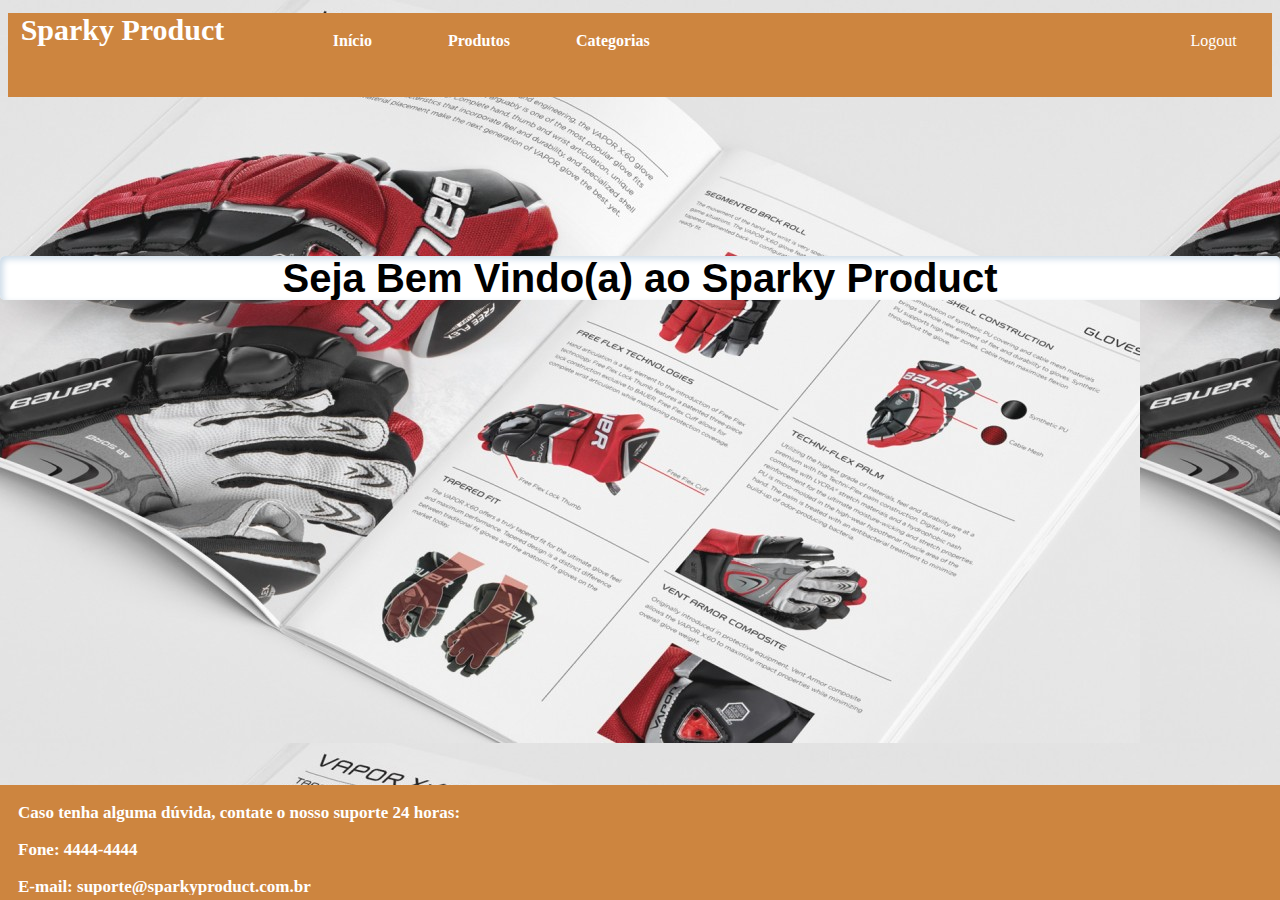
<file: app/pages/index.html>
<!DOCTYPE html>
<html lang="pt-br">
<link rel="stylesheet" href="https://maxcdn.bootstrapcdn.com/bootstrap/3.4.1/css/bootstrap.min.css">
<link rel="stylesheet" href="../../public/css/styles.css" />
<!-- jQuery library -->
<script src="https://ajax.googleapis.com/ajax/libs/jquery/3.5.1/jquery.min.js"></script>
<!-- Latest compiled JavaScript -->
<script src="https://maxcdn.bootstrapcdn.com/bootstrap/3.4.1/js/bootstrap.min.js"></script>

<head>
    <title>Menu</title>
</head>
<body style="background-image: url('../../../public/images/background-index.jpg');">

    <h1 class="title-index">Seja Bem Vindo(a) ao Sparky Product</h1>
    <div class="navbar-fixed-top">
        <iframe title="page-header" scrolling="no" src="../components/header.html" frameborder="0" width="100%" height="100"> </iframe>
    </div>

    <div class="navbar-fixed-bottom">
        <iframe title="page-footer" scrolling="no" src="../components/footer.html" frameborder="0" width="100%" height="100"></iframe>
    </div>
</body>
</html>
</file>
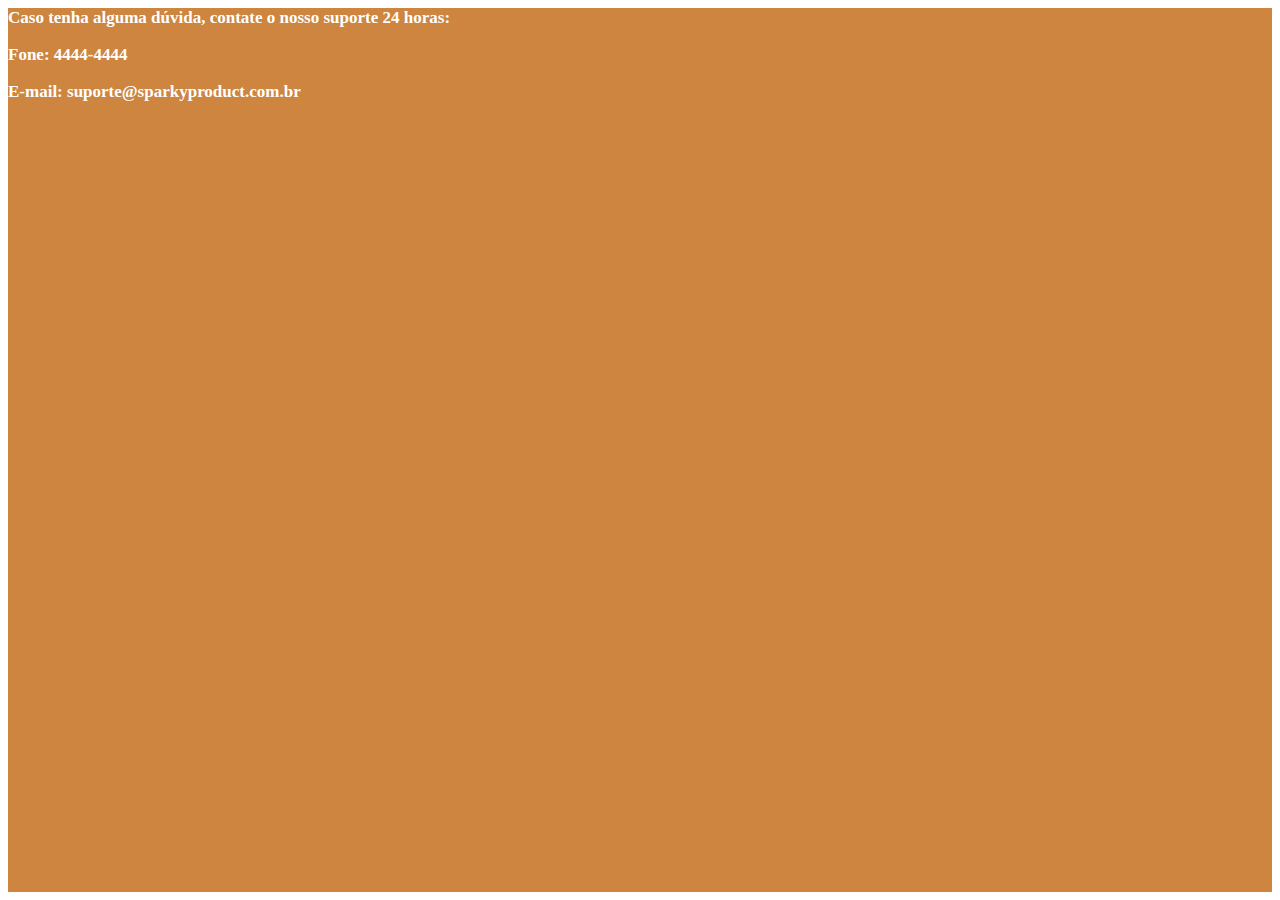
<file: app/components/footer.html>
<link rel="stylesheet" href="../../public/css/styles.css" />
<link href="https://cdn.jsdelivr.net/npm/bootstrap@5.1.3/dist/css/bootstrap.min.css" rel="stylesheet" integrity="sha384-1BmE4kWBq78iYhFldvKuhfTAU6auU8tT94WrHftjDbrCEXSU1oBoqyl2QvZ6jIW3" crossorigin="anonymous">
<body>
        <div class="card-footer">
        <div class="page-footer">
            <h3 class="footer-text">
                <p>Caso tenha alguma dúvida, contate o nosso suporte 24 horas:</p>  
                <p>Fone: 4444-4444</p>
                <p>E-mail: suporte@sparkyproduct.com.br</p>
            </h3>
        </div>
    </div>
</body>
</file>
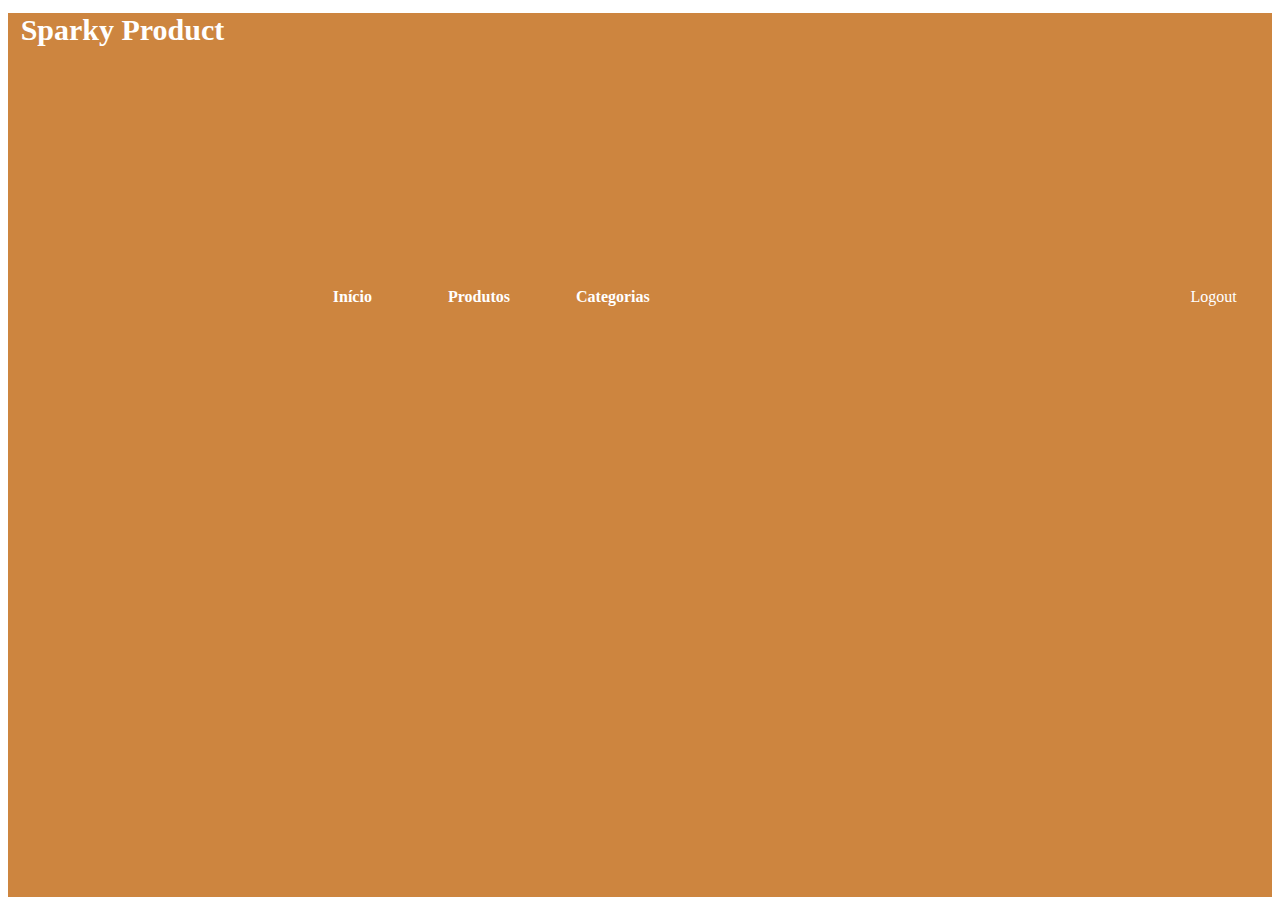
<file: app/components/header.html>
<link rel="stylesheet" href="../../public/css/styles.css" />
<link href="https://cdn.jsdelivr.net/npm/bootstrap@5.1.3/dist/css/bootstrap.min.css" rel="stylesheet" integrity="sha384-1BmE4kWBq78iYhFldvKuhfTAU6auU8tT94WrHftjDbrCEXSU1oBoqyl2QvZ6jIW3" crossorigin="anonymous">
<body>
    <div class="card-header">
            <h3 class="header-text">
                Sparky Product  
            </h3>
        <a class="btn-header-index" href="../pages/index.html" target="_top">Início</a>
        <a class="btn-header-product" href="../pages/product/catalog.html" target="_top">Produtos</a>
        <a class="btn-header-category" href="../pages/category/catalog.html" target="_top">Categorias</a>
        <a class="btn-logout-index" href="../pages/user/login.html" target="_top">Logout</a>
    </div>
</body>
</file>
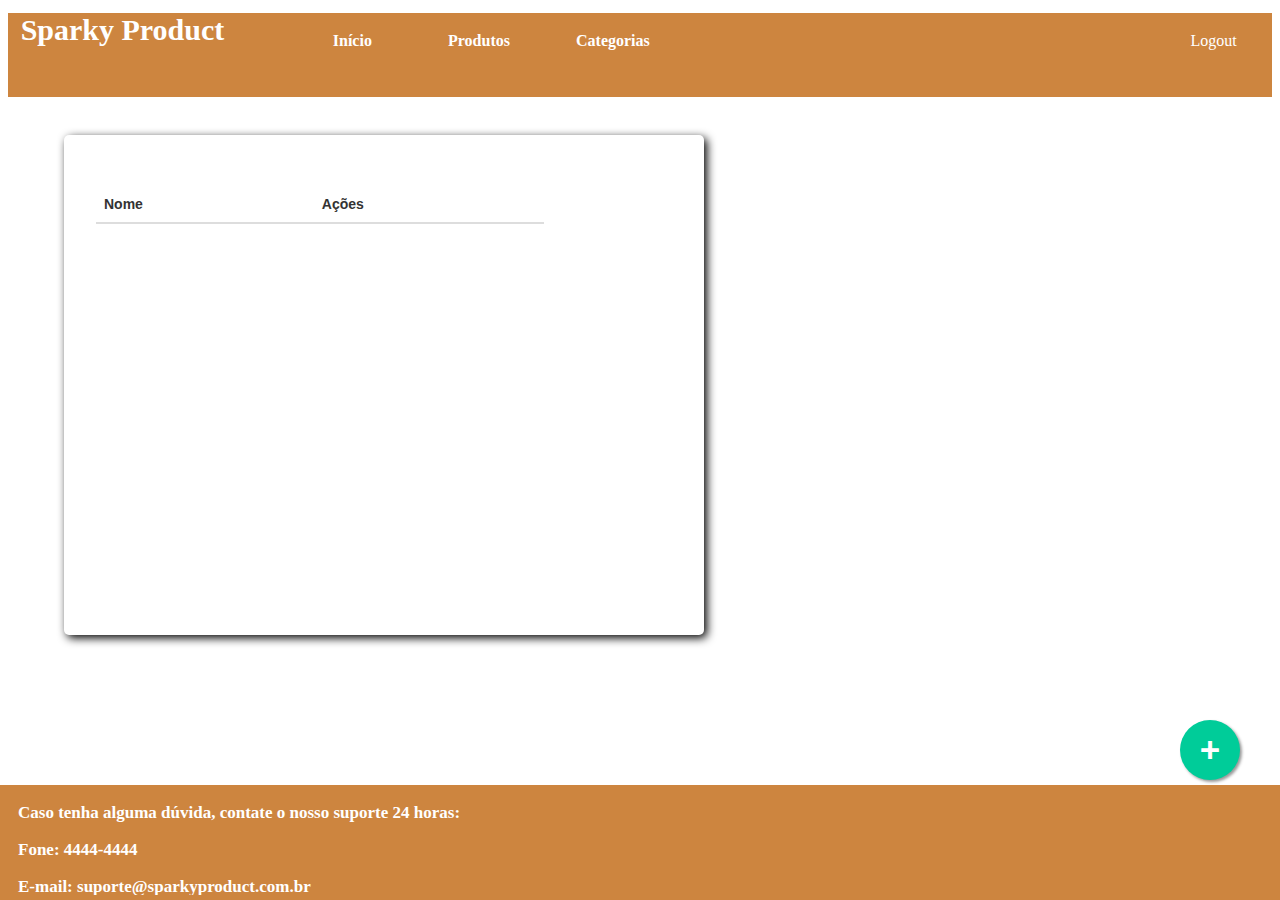
<file: app/pages/category/catalog.html>
<!DOCTYPE html>
<html lang="pt-br">
<link rel="stylesheet" href="https://maxcdn.bootstrapcdn.com/bootstrap/3.4.1/css/bootstrap.min.css">
<link rel="stylesheet" href="../../../public/css/styles.css" />
<link rel="stylesheet" href="https://cdnjs.cloudflare.com/ajax/libs/font-awesome/6.0.0-beta2/css/all.min.css" />
<!-- jQuery library -->
<script src="https://ajax.googleapis.com/ajax/libs/jquery/3.5.1/jquery.min.js"></script>
<!-- Latest compiled JavaScript -->
<script src="https://maxcdn.bootstrapcdn.com/bootstrap/3.4.1/js/bootstrap.min.js"></script>

<body>
    <div class="navbar-fixed-top">
        <iframe title="page-header" scrolling="no" src="../../components/header.html" frameborder="0" width="100%" height="100"> </iframe>
    </div>

    <div class="btn-float-create" onclick="window.location.href='create.html'">
        <div class="btn-float-div">
          <a href="create.html" class="float">
              +
          </a>
        </div>
      </div>

    <div class="navbar-fixed-bottom">
        <iframe title="page-footer" scrolling="no" src="../../components/footer.html" frameborder="0" width="100%" height="100"></iframe>
    </div>
    <div class="table-wrapper">
      <div class="tabela">
        <table class="table table-striped border datatable" style="border-collapse: collapse;">
          <thead>
            <tr>
              <th>Nome</th>
              <th>Ações</th>
            </tr>
          </thead>
          <tbody id="category-table">
            <tr class="align-middle">
            </tr>
          </tbody>
        </table>
      </div>
    </div>

      <div class="modal" id="deleteCategoryModal" tabindex="-1" role="dialog">
        <div class="modal-dialog" role="document">
          <div class="modal-content">
            <div class="modal-header">
              <h5 class="modal-title title-delete">Excluir</h5>
              </button>
            </div>
            <div class="modal-body">
              <p class="text-delete">Deseja realmente excluir esta categoria do catálogo?</p>
            </div>
            <div class="modal-footer">
              <button id="category-btn-delete" type="button" class="btn btn-danger">Excluir</button>
              <button id="category-btn-edit" type="button" class="btn btn-success" data-dismiss="modal">Voltar</button>
            </div>
          </div>
        </div>
      </div>
      <script src="../category/js/categoryCatalog.js"></script>
      <script src="../category/js/categoryDelete.js"></script>
      <script src="../category/js/categoryEdit.js"></script>
</body>
</html>
</file>
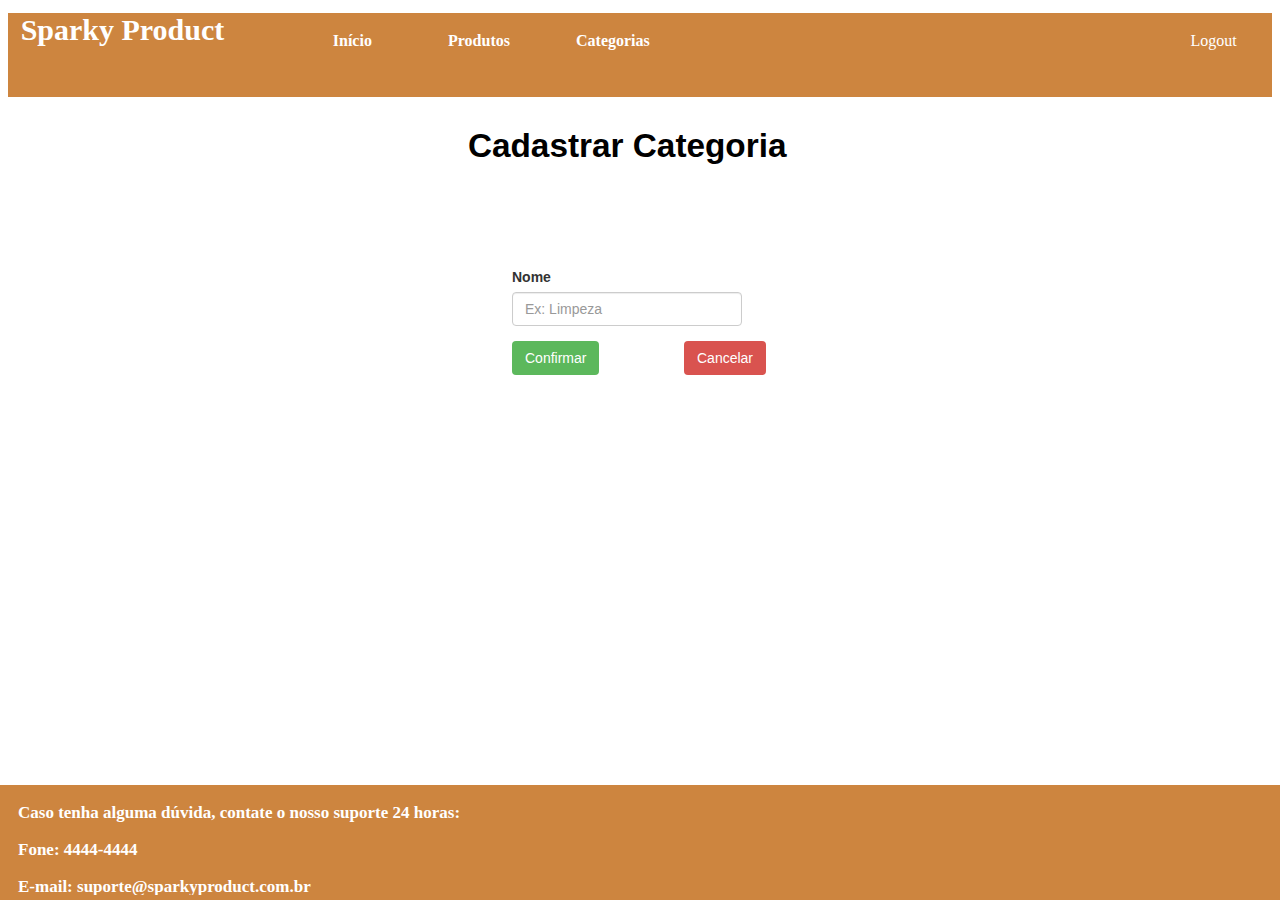
<file: app/pages/category/create.html>
<!DOCTYPE html>
<html lang="pt-br">
<link rel="stylesheet" href="https://maxcdn.bootstrapcdn.com/bootstrap/3.4.1/css/bootstrap.min.css">
<link rel="stylesheet" href="../../../public/css/styles.css" />
<!-- jQuery library -->
<script src="https://ajax.googleapis.com/ajax/libs/jquery/3.5.1/jquery.min.js"></script>
<!-- Latest compiled JavaScript -->
<script src="https://maxcdn.bootstrapcdn.com/bootstrap/3.4.1/js/bootstrap.min.js"></script>

<body>
    <div class="navbar-fixed-top">
        <iframe title="page-header" scrolling="no" src="../../components/header.html" frameborder="0" width="100%" height="100"> </iframe>
    </div>

    <h1 class="title-register-category">Cadastrar Categoria</h1>

    <form class="category-form-register" id="category-form-register">
        <div class="mb-3">
            <label class="form-label create-category-label-name">Nome</label>
            <input class="form-control category-form-register-nome" id="category-form-register-nome" type="text" placeholder="Ex: Limpeza" required>
          </div>
        <button class="btn btn-success category-btn-register-confirmar" type="submit">Confirmar</button>
        <button type="button" class="btn btn-danger category-btn-register-voltar" onclick="window.location.href='catalog.html'">Cancelar</button>
    </form>

    <div class="navbar-fixed-bottom">
        <iframe title="page-footer" scrolling="no" src="../../components/footer.html" frameborder="0" width="100%" height="100"></iframe>
    </div>

    <script src="../category/js/categoryCreate.js"></script>
    
</body>
</html>
</file>
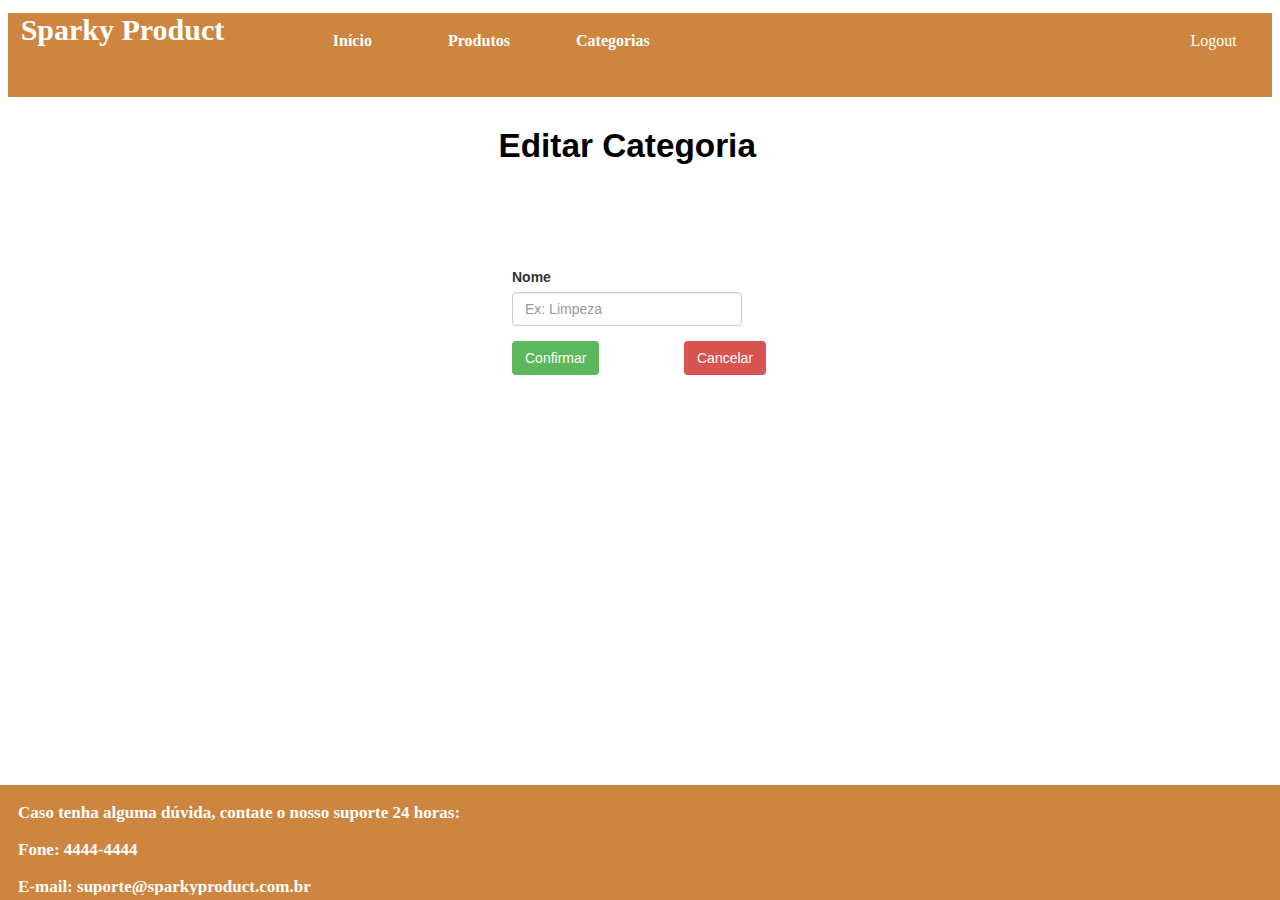
<file: app/pages/category/edit.html>
<!DOCTYPE html>
<html lang="pt-br">
<link rel="stylesheet" href="https://maxcdn.bootstrapcdn.com/bootstrap/3.4.1/css/bootstrap.min.css">
<link rel="stylesheet" href="../../../public/css/styles.css" />
<!-- jQuery library -->
<script src="https://ajax.googleapis.com/ajax/libs/jquery/3.5.1/jquery.min.js"></script>
<!-- Latest compiled JavaScript -->
<script src="https://maxcdn.bootstrapcdn.com/bootstrap/3.4.1/js/bootstrap.min.js"></script>

<body>
    <div class="navbar-fixed-top">
        <iframe title="page-header" scrolling="no" src="../../components/header.html" frameborder="0" width="100%" height="100"> </iframe>
    </div>

    <h1 class="title-edit-category">Editar Categoria</h1>

    <form class="category-form-edit">
        <div class="mb-3">
            <label class="form-label edit-category-label-name">Nome</label>
            <input class="form-control category-form-edit-nome" id="category-form-edit-nome" type="text" placeholder="Ex: Limpeza">
          </div>
        <button id="category-btn-confirm-edit" class="btn btn-success category-btn-edit-confirmar" type="submit">Confirmar</button>
        <button type="button" class="btn btn-danger category-btn-edit-voltar" onclick="window.location.href='catalog.html'">Cancelar</button>
    </form>

    <div class="navbar-fixed-bottom">
        <iframe title="page-footer" scrolling="no" src="../../components/footer.html" frameborder="0" width="100%" height="100"></iframe>
    </div>
    <script src="../category/js/categoryEdit.js"></script>
</body>
</html>
</file>
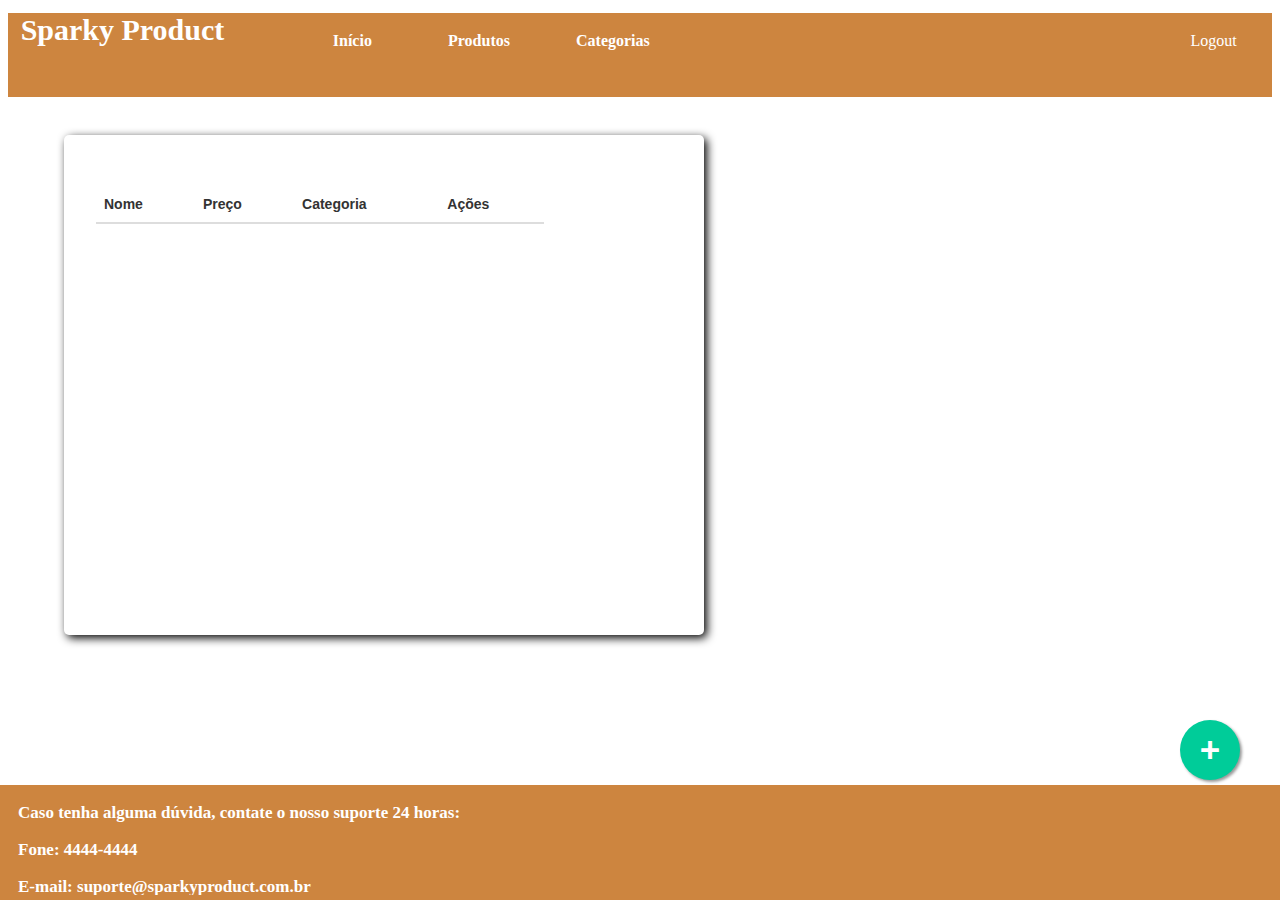
<file: app/pages/product/catalog.html>
<!DOCTYPE html>
<html lang="pt-br">
<link rel="stylesheet" href="https://maxcdn.bootstrapcdn.com/bootstrap/3.4.1/css/bootstrap.min.css">
<link rel="stylesheet" href="../../../public/css/styles.css" />
<link rel="stylesheet" href="https://cdnjs.cloudflare.com/ajax/libs/font-awesome/6.0.0-beta2/css/all.min.css" />
<!-- jQuery library -->
<script src="https://ajax.googleapis.com/ajax/libs/jquery/3.5.1/jquery.min.js"></script>
<!-- Latest compiled JavaScript -->
<script src="https://maxcdn.bootstrapcdn.com/bootstrap/3.4.1/js/bootstrap.min.js"></script>

<body>
    <div class="navbar-fixed-top">
        <iframe title="page-header" scrolling="no" src="../../components/header.html" frameborder="0" width="100%" height="100"> </iframe>
    </div>
    <div class="btn-float-create" onclick="window.location.href='create.html'">
      <div class="btn-float-div">
        <a href="create.html" class="float">
            +
        </a>
      </div>
    </div>
    <div class="navbar-fixed-bottom">
        <iframe title="page-footer" scrolling="no" src="../../components/footer.html" frameborder="0" width="100%" height="100"></iframe>
    </div>
    <div class="table-wrapper">
      <div class="tabela">
      <table class="table table-striped border datatable" style="border-collapse: collapse;">
        <thead>
          <tr>
            <th>Nome</th>
            <th>Preço</th>
            <th>Categoria</th>
            <th>Ações</th>
          </tr>
        </thead>
        <tbody id="product-table">
          <tr class="align-middle">
          </tr>
        </tbody>
      </table>
      </div>
    </div>

      <div class="modal" id="deleteProductModal" tabindex="-1" role="dialog">
        <div class="modal-dialog" role="document">
          <div class="modal-content">
            <div class="modal-header">
              <h5 class="modal-title title-delete">Excluir</h5>
              </button>
            </div>
            <div class="modal-body">
              <p class="text-delete">Deseja realmente excluir este produto do catálogo?</p>
            </div>
            <div class="modal-footer">
              <button id="product-btn-delete" type="button" class="btn btn-danger">Excluir</button>
              <button type="button" class="btn btn-success" data-dismiss="modal">Voltar</button>
            </div>
          </div>
        </div>
      </div>
      <script src="../product/js/productCatalog.js"></script>
      <script src="../product/js/productDelete.js"></script>
      </body>
</html>
</file>
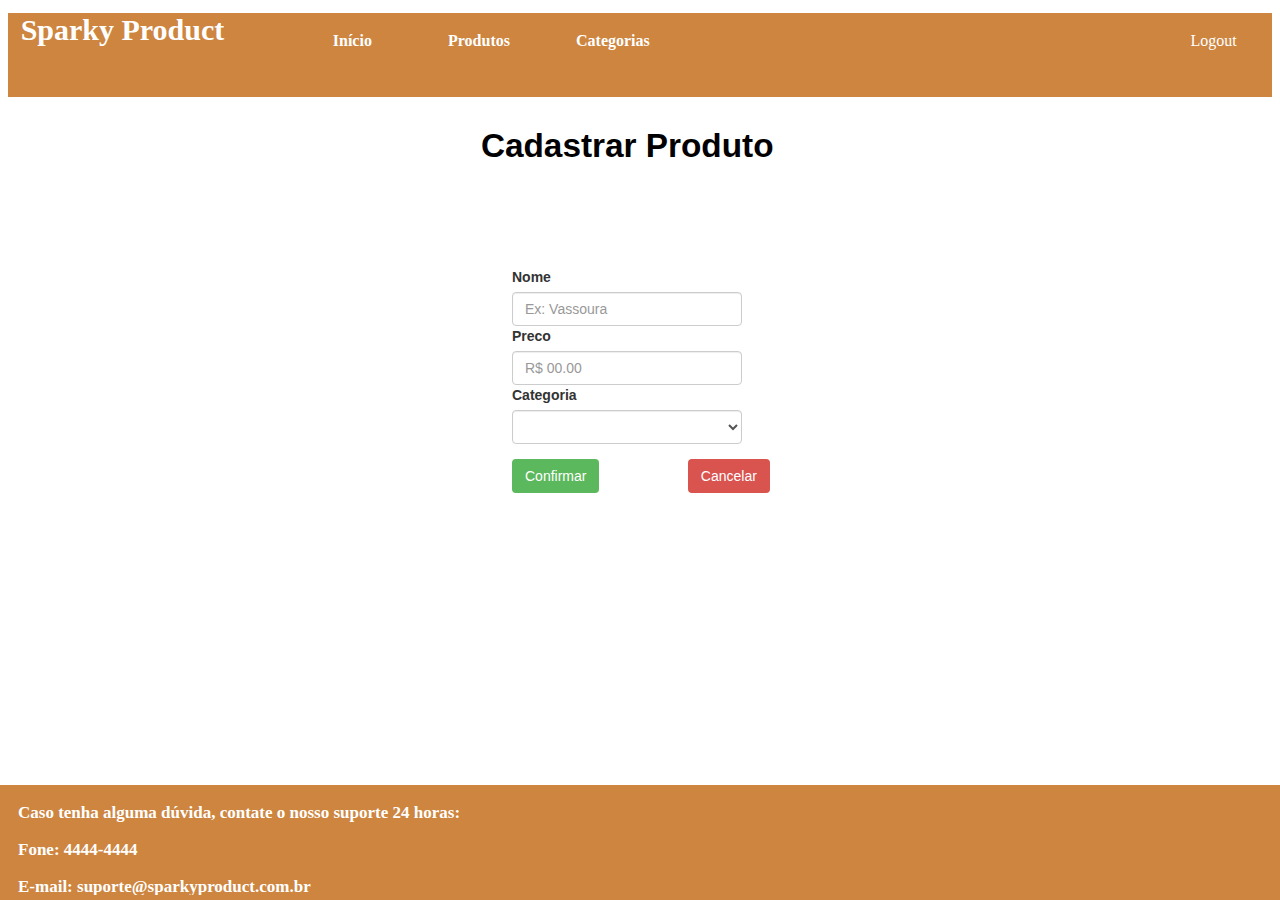
<file: app/pages/product/create.html>
<!DOCTYPE html>
<html lang="pt-br">
<link rel="stylesheet" href="https://maxcdn.bootstrapcdn.com/bootstrap/3.4.1/css/bootstrap.min.css">
<link rel="stylesheet" href="../../../public/css/styles.css" />
<!-- jQuery library -->
<script src="https://ajax.googleapis.com/ajax/libs/jquery/3.5.1/jquery.min.js"></script>
<!-- Latest compiled JavaScript -->
<script src="https://maxcdn.bootstrapcdn.com/bootstrap/3.4.1/js/bootstrap.min.js"></script>

<body>
    <div class="navbar-fixed-top">
        <iframe title="page-header" scrolling="no" src="../../components/header.html" frameborder="0" width="100%" height="100"> </iframe>
    </div>

    <h1 class="title-register-product">Cadastrar Produto</h1>

    <form class="product-form-register" id="product-form-register">
        <div class="mb-3">
            <label class="form-label create-product-label-name">Nome</label>
            <input class="form-control product-form-register-nome" id="product-form-register-nome" type="text" placeholder="Ex: Vassoura" required>
          </div>
        <div class="mb-3">
          <label class="form-label create-product-label-price">Preco</label>
          <input class="form-control product-form-register-preco" id="product-form-register-preco" type="number" min="1" step="any" placeholder="R$ 00.00" required>
        </div>
        <div class="mb-3">
          <label class="form-label create-product-label-category">Categoria</label>
          <select class="form-control product-form-register-categoria" id="product-form-register-categoria"></select>
        </div>
        <button class="btn btn-success product-btn-register-confirmar" type="submit">Confirmar</button>
        <button type="button" class="btn btn-danger product-btn-register-voltar" onclick="window.location.href='catalog.html'">Cancelar</button>
    </form>

    <div class="navbar-fixed-bottom">
        <iframe title="page-footer" scrolling="no" src="../../components/footer.html" frameborder="0" width="100%" height="100"></iframe>
    </div>
    <script src="../product/js/productCreate.js"></script>
</body>
</html>
</file>
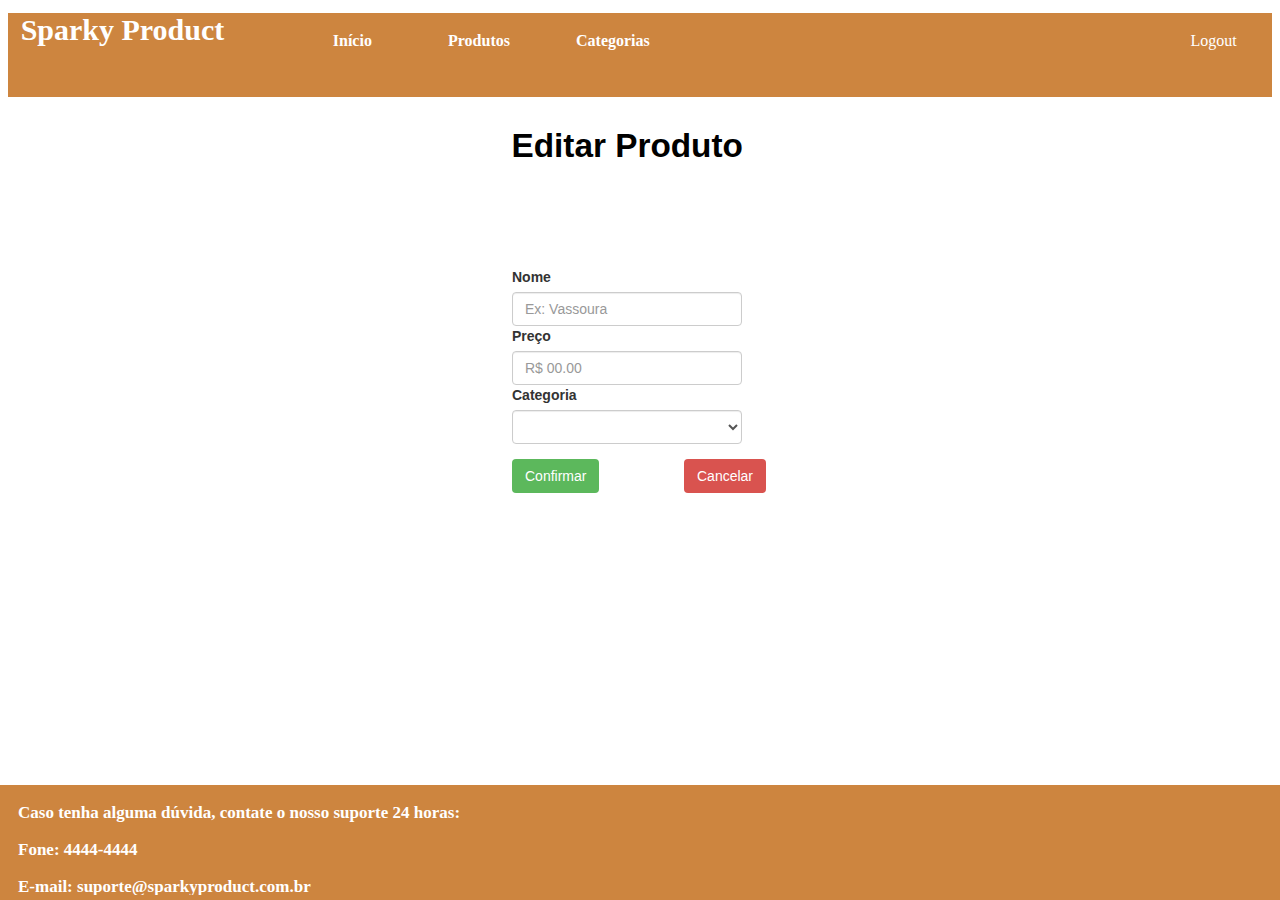
<file: app/pages/product/edit.html>
<!DOCTYPE html>
<html lang="pt-br">
<link rel="stylesheet" href="https://maxcdn.bootstrapcdn.com/bootstrap/3.4.1/css/bootstrap.min.css">
<link rel="stylesheet" href="../../../public/css/styles.css" />
<!-- jQuery library -->
<script src="https://ajax.googleapis.com/ajax/libs/jquery/3.5.1/jquery.min.js"></script>
<!-- Latest compiled JavaScript -->
<script src="https://maxcdn.bootstrapcdn.com/bootstrap/3.4.1/js/bootstrap.min.js"></script>

<body>
    <div class="navbar-fixed-top">
        <iframe title="page-header" scrolling="no" src="../../components/header.html" frameborder="0" width="100%" height="100"> </iframe>
    </div>

    <h1 class="title-edit-product">Editar Produto</h1>

    <form class="product-form-edit" onsubmit="window.location.href='catalog.html'; return false;">
        <div class="mb-3">
            <label class="form-label edit-product-label-name">Nome</label>
            <input class="form-control product-form-edit-nome" id="product-form-edit-nome" type="text" placeholder="Ex: Vassoura">
          </div>
        <div class="mb-3">
          <label class="form-label edit-product-label-price">Preço</label>
          <input class="form-control product-form-edit-preco" id="product-form-edit-preco" type="number" min="1" step="any" placeholder="R$ 00.00">
        </div>
        <div class="mb-3">
          <label class="form-label edit-product-label-category">Categoria</label>
          <select class="form-control product-form-edit-categoria" id="product-form-edit-categoria"></select>
        </div>
        <button class="btn btn-success product-btn-edit-confirmar" type="submit" onclick="window.location.href='catalog.html'">Confirmar</button>
        <button type="button" class="btn btn-danger product-btn-edit-voltar" onclick="window.location.href='catalog.html'">Cancelar</button>
    </form>
    
    <div class="navbar-fixed-bottom">
        <iframe title="page-footer" scrolling="no" src="../../components/footer.html" frameborder="0" width="100%" height="100"></iframe>
    </div>
    <script src="../product/js/productEdit.js"></script>
</body>
</html>
</file>
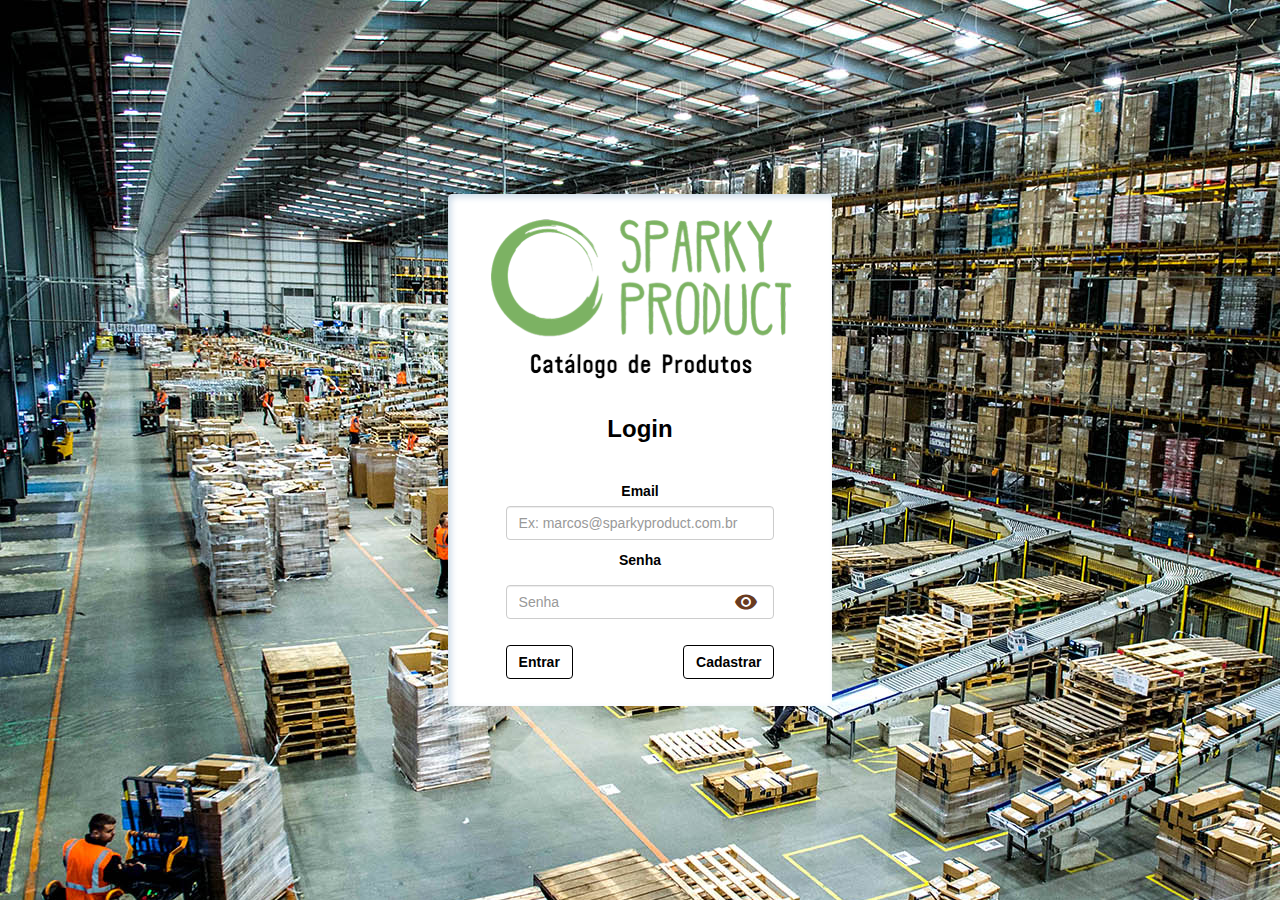
<file: app/pages/user/login.html>
<!DOCTYPE html>
<html lang="pt-br">
<link rel="stylesheet" href="https://maxcdn.bootstrapcdn.com/bootstrap/3.4.1/css/bootstrap.min.css">
<link rel="stylesheet" href="../../../public/css/styles.css" />
<link rel="stylesheet" href="https://cdnjs.cloudflare.com/ajax/libs/font-awesome/6.0.0-beta2/css/all.min.css" />
<link rel="stylesheet" href="https://fonts.googleapis.com/icon?family=Material+Icons"/>
<!-- jQuery library -->
<script src="https://ajax.googleapis.com/ajax/libs/jquery/3.5.1/jquery.min.js"></script>
<!-- Latest compiled JavaScript -->
<script src="https://maxcdn.bootstrapcdn.com/bootstrap/3.4.1/js/bootstrap.min.js"></script>


<head>
    <title>Login</title>
</head>
<body style="background-image: url('../../../public/images/background-login.jpg');">
    <div class="page">
    <div class="page-content">
    <div class="logo">
      <img src="../../../public/images/logo.png" alt="Logo">
    </div>  


    <h1 class="title-login">Login</h1>

    <form class="form-login" id="form-login">
        <div class="mb-3 input-login-div">
          <label class="form-label login-label-input-email">Email</label>
          <input class="form-control input-login-email" id="form-login-email" type="email" placeholder="Ex: marcos@sparkyproduct.com.br" required>
        </div>
        <div class="mb-3 input-login-div">
          <label class="form-label login-label-input-senha">Senha</label>
          <div class="input-password-login-icon">
          <input class="form-control input-login-password" id="form-login-password" type="password" placeholder="Senha" required>
          <div class="eye-login" id="togglePassword">
            <i id="visibilityBtn" class="material-icons"><span id="span-icon-login" class="material-icons-outlined">visibility</span></i>
          </div>
        </div>
        </div>
        <div class="input-login-div-btn">
          <button class="btn btn-success btn-login" type="submit">Entrar</button>
          <button type="button" class="btn btn-primary btn-cadastro" onclick="window.location.href='register.html'">Cadastrar</button>
        </div>
      </form>
    </div>
    </div>
    <script src="../user/js/userLogin.js"></script>
</body>
</html>
</file>
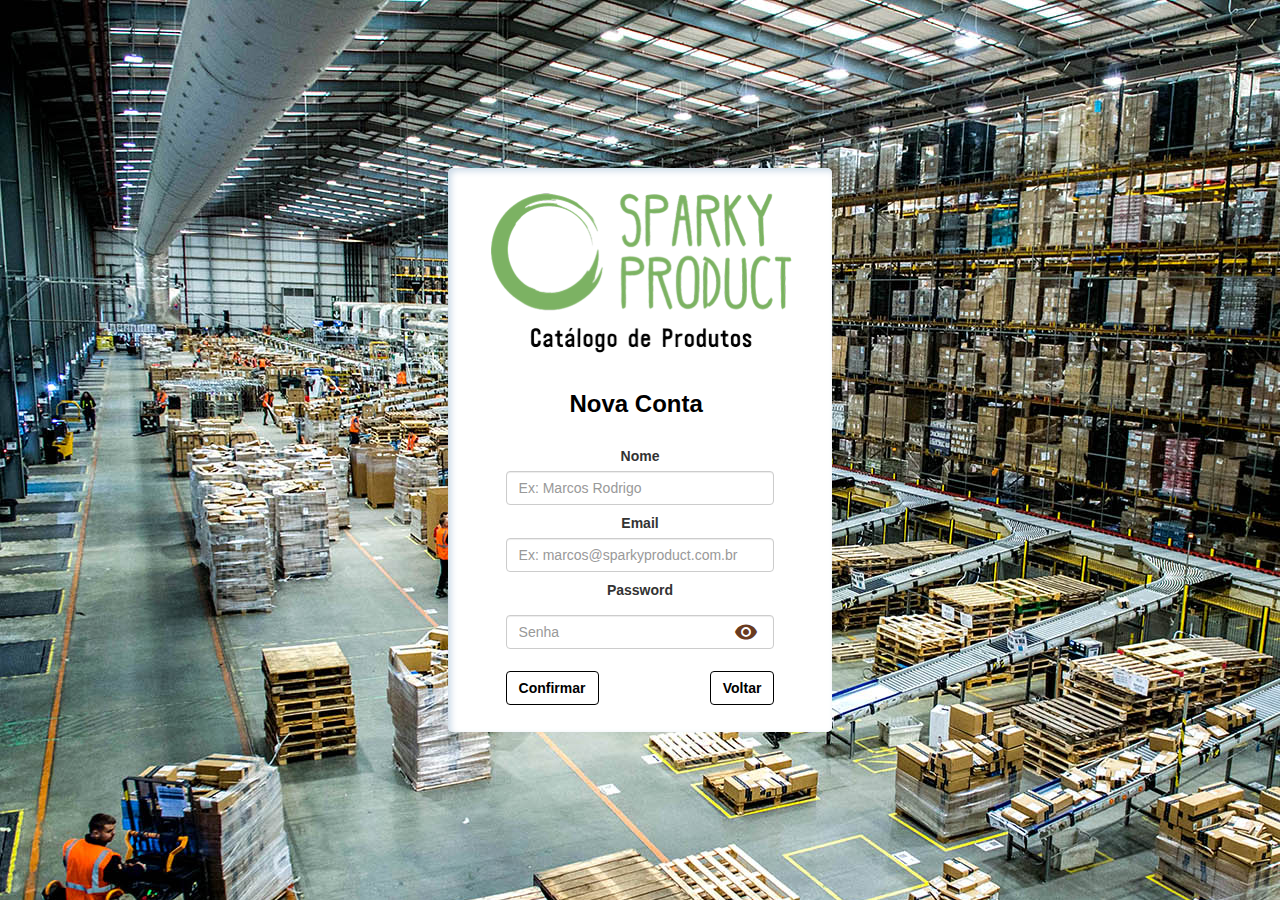
<file: app/pages/user/register.html>
<!DOCTYPE html>
<html lang="pt-br">
<link rel="stylesheet" href="https://maxcdn.bootstrapcdn.com/bootstrap/3.4.1/css/bootstrap.min.css">
<link rel="stylesheet" href="../../../public/css/styles.css" />
<link rel="stylesheet" href="https://fonts.googleapis.com/icon?family=Material+Icons"/>
<!-- jQuery library -->
<script src="https://ajax.googleapis.com/ajax/libs/jquery/3.5.1/jquery.min.js"></script>
<!-- Latest compiled JavaScript -->
<script src="https://maxcdn.bootstrapcdn.com/bootstrap/3.4.1/js/bootstrap.min.js"></script>


<head>
    <title>Register</title>
</head>
<body style="background-image: url('../../../public/images/background-login.jpg');">
  <div class="page">
    <div class="page-content">
    <div class="logo">
      <img src="../../../public/images/logo.png" alt="Logo">
    </div>  

    <h1 class="title-register">Nova Conta</h1>

    <form class="form-register" id="form-register">
        <div class="mb-3 input-register-div">
            <label class="form-label">Nome</label>
            <input class="form-control input-register-nome" id="form-register-name" type="text" placeholder="Ex: Marcos Rodrigo" required>
          </div>
        <div class="mb-3 input-register-div">
          <label class="form-label">Email</label>
          <input class="form-control input-register-email" id="form-register-email" type="email" placeholder="Ex: marcos@sparkyproduct.com.br" required>
        </div>
        <div class="mb-3 input-register-div">
          <label class="form-label">Password</label>
          <div class="input-password-login-icon">
            <input class="form-control input-register-password" id="form-register-password" type="password" placeholder="Senha" required>
            <div class="eye-register" id="togglePassword">
              <i id="visibilityBtnRegister" class="material-icons"><span id="span-icon-register" class="material-icons-outlined">visibility</span></i>
            </div>
          </div>
        </div>
        <div class="input-register-div-btn">
          <button class="btn btn-success btn-cadastro-confirmar" type="submit">Confirmar</button>
          <button type="button" class="btn btn-primary btn-cadastro-voltar" onclick="window.location.href='login.html'">Voltar</button>
        </div>
      </form>
    </div>
    </div>
  </div>
  <script src="../user/js/userRegister.js"></script>
</body>

</html>
</file>
<file: public/css/styles.css>
.page{
    height: 100vh;
    width: 100%;
    display:flex;
    align-items: center;
    justify-content: center;
}

.page-content{
    width: 30%;
    background-color: #fff;
    display:flex;
    align-items: center;
    justify-content: center;
    flex-direction: column;
    box-shadow: rgb(204, 219, 232) 3px 3px 6px 0px inset, rgba(255, 255, 255, 0.5) -3px -3px 6px 1px inset;
    border-radius: 5px;
}

.btn{
    display: inline-block;
    margin-bottom: 0;
    font-weight: 400;
    text-align: center;
    white-space: nowrap;
    vertical-align: middle;
    touch-action:manipulation;
    cursor: pointer;
    background-image: none;
    border: 1px solid transparent;
    padding: 6px 12px;
    font-size: 14px;
    line-height: 1.42857143;
    border-radius: 4px;
    user-select: none;
}

.footer-text{
    color: #fff;
    font-size: 17px;
    width: 500px;
}

.header-text{
    color: #fff;
    font-size: 30px;
    width: 300px;
    margin-left: 1%;
    margin-top: 1%;
}

.btn-header-index{
    color: #fff;
    font-weight: bold;
    background-color: transparent;
    border-color:transparent;
    top: 32%;
    left: 26%;
    z-index: 3;
    position: absolute;
    text-decoration: none;
}

.btn-logout-index{
    color: #fff;
    background-color: transparent;
    border-color:transparent;
    top: 32%;
    left: 93%;
    z-index: 3;
    position: absolute;
    text-decoration: none;
}

.btn-header-product{
    color: #fff;
    font-weight: bold;
    background-color: transparent;
    border-color:transparent;
    top: 32%;
    left: 35%;
    z-index: 3;
    position: absolute;
    text-decoration: none;
}

.btn-header-category{
    color: #fff;
    font-weight: bold;
    background-color: transparent;
    border-color:transparent;
    top: 32%;
    left: 45%;
    z-index: 3;
    position: absolute;
    text-decoration: none;
}

div.card-footer {
    height: 100%;
    width: 100%;
    background-color:peru;
    border-style: none;
}

div.card-header {
    height: 100%;
    width: 100%;
    background-color:peru;
}

header {
    height: 100%;
    width: 100%;
    background-color:peru;
}

.input-login-email{
    width: 100%;
}

.input-login-password{
    width: 100%;
    margin-bottom: 5%;
    position:relative;
}

.btn-login{
    color: #000000;
    background-color:#fff;
    border-color: #000000;
    font-weight: bold;
}

.btn-cadastro{
    color: #000000;
    font-weight: bold;
    background-color: #fff;
    border-color: #000000;
    margin-left: 8%;
}

.input-password-login-icon{
    display:flex;
    padding-top: 10px;
    width: 100%;
    height: 100%;
}

.eye-login{
    margin-left: -40px;
    margin-top: 5px;
    cursor: pointer;
    color: #6a3b1f;
    z-index: 3;
}

.input-password-register-icon{
    display:flex;
    padding-top: 10px;
    width: 100%;
    height: 100%;
}

.eye-register{
    margin-left: -40px;
    margin-top: 5px;
    cursor: pointer;
    color: #6a3b1f;
    z-index: 3;
}

.input-login-div{
    display:flex;
    align-items: center;
    justify-content: center;
    flex-direction: column;
}

.input-login-div-btn{
    display:flex;
    align-items: center;
    justify-content: space-between;
    margin-bottom: 10%;
    margin-top: 5%;
}


.form-login{
    margin-top: 5%;
    width: 70%;
}

.title-login{
    margin-top: 5%;
    margin-bottom: 5%;
    font-size: 18pt;
    font-weight: bold;
    color:#000000;
    border-color: #000000;
}

.input-register-div{
    display:flex;
    align-items: center;
    justify-content: center;
    flex-direction: column;
}

.input-register-div-btn{
    display:flex;
    align-items: center;
    justify-content: space-between;
    margin-bottom: 10%;
    margin-top: 5%;
}

.login-label-input-email{
    color: #000000; 
}

.login-label-input-senha{
    color: #000000;
    margin-top: 10px;
}

.btn-cadastro-confirmar{
    color: #000000;
    font-weight: bold;
    background-color:#fff;
    border-color: #000000;
    margin-top: 3%;
}

.btn-cadastro-voltar{
    color: #000000;
    font-weight: bold;
    background-color:#fff;
    border-color: #000000;
    margin-top: 3%;
    margin-left: 15%;
}

.form-register{
    margin-top: 5%;
    width: 70%;
}

.input-register-nome{
    width: 100%;
    margin-bottom: 3%;
}

.input-register-email{
    width: 100%;
    margin-bottom: 3%;
}

.input-register-password{
    width: 100%;
}

.title-register{
    margin-top: 5%;
    margin-right: 2%;
    text-align: center;
    font-size: 18pt;
    font-weight: bold;
    color: #000000;
}

.title-index {
    margin-top: 20%;
    text-align: center;
    font-size: 30pt;
    font-weight: bold;
    color:#000000;
    background-color: #fff;
    box-shadow: rgb(204, 219, 232) 3px 3px 6px 0px inset, rgba(255, 255, 255, 0.5) -3px -3px 6px 1px inset;
    border-radius: 5px;
}

.navbar-fixed-bottom {
    position: fixed;
    padding: 10px 10px 0px 10px;
    bottom: 0;
    width: 100%;
    background: peru;
}

.table {
    margin-top: 8%;
    margin-left: 5%;
    width: 70%;
}

.tabela{
    width: 50%;
    box-shadow: 3px 3px 10px #000;
    border-radius: 5px;
    height: 80%;
    height:500px;
    overflow:auto;
    position: absolute;
    top: 15%;
    left: 5%;  
}

.float{
	color:#FFF;
	text-align:center;
    text-decoration: none;
    font-size: 35px;
    font-weight: bold;
}

.my-float{
    z-index: 4;
}

.btn-float-create {
    height: 60px;
    width: 60px;
    position: absolute;
    bottom:120px;
    right: 40px;
    background-color:#0C9;
    border-radius:50px;
    box-shadow: 2px 2px 3px #999;
    z-index: 3;
    cursor: pointer;
}

.btn-float-div {
    width: 100%;
    height: 100%;
    cursor: pointer;
    display: flex;
    align-items: center;
    justify-content: center;    
}

.title-delete{
    font-size: 20px;
    font-weight: bold;
}

.text-delete{
    font-size: 16px;
    font-weight: 500;
}

.icon-btn-delete{
    font-size: 10px;
}

.btn-delete{
    margin-left: 10px;
}

.icon-btn-edit{
    font-size: 10px;
}

.product-form-edit{
    margin-left: 40%;
    margin-top: 8%;
}

.product-form-edit-nome{
    width: 30%;
}

.product-form-edit-preco{
    width: 30%;
}

.product-form-edit-categoria{
    width: 30%;
}

.product-btn-edit-confirmar{
    margin-top: 2%;
}

.product-btn-edit-voltar{
    margin-top: 2%;
    margin-left: 10.5%;

}

.title-edit-product{
    margin-top: 10%;
    margin-right: 2%;
    text-align: center;
    font-size: 25pt;
    font-weight: bold;
    color:#000000;
    border-color: #000000;
}

.product-form-register{
    margin-left: 40%;
    margin-top: 8%;
}

.product-form-register-nome{
    width: 30%;
}

.product-form-register-preco{
    width: 30%;
}

.product-form-register-categoria{
    width: 30%;
}

.product-btn-register-confirmar{
    margin-top: 2%;
}

.product-btn-register-voltar{
    margin-top: 2%;
    margin-left: 11%;

}

.title-register-product{
    margin-top: 10%;
    margin-right: 2%;
    text-align: center;
    font-size: 25pt;
    font-weight: bold;
    color:#000000;
    border-color: #000000;
}

.category-form-edit{
    margin-left: 40%;
    margin-top: 8%;
}

.category-form-edit-nome{
    width: 30%;
}

.category-btn-edit-confirmar{
    margin-top: 2%;
}

.category-btn-edit-voltar{
    margin-top: 2%;
    margin-left: 10.5%;
}

.title-edit-category{
    margin-top: 10%;
    margin-right: 2%;
    text-align: center;
    font-size: 25pt;
    font-weight: bold;
    color:#000000;
    border-color: #000000;
}

.category-form-register{
    margin-left: 40%;
    margin-top: 8%;
}

.category-form-register-nome{
    width: 30%;
}

.category-btn-register-confirmar{
    margin-top: 2%;
}

.category-btn-register-voltar{
    margin-top: 2%;
    margin-left: 10.5%;

}

.title-register-category{
    margin-top: 10%;
    margin-right: 2%;
    text-align: center;
    font-size: 25pt;
    font-weight: bold;
    color:#000000;
    border-color: #000000;
}

#table-wrapper {
    position:relative;
  }

  #table-scroll {
    
  }
  #table-wrapper table {
    width:100%;
  
  }
  #table-wrapper table * {
    background:yellow;
    color:black;
  }
  #table-wrapper table thead th .text {
    position:absolute;   
    top:-20px;
    z-index:2;
    height:20px;
    width:35%;
    border:1px solid red;
  }
</file>
